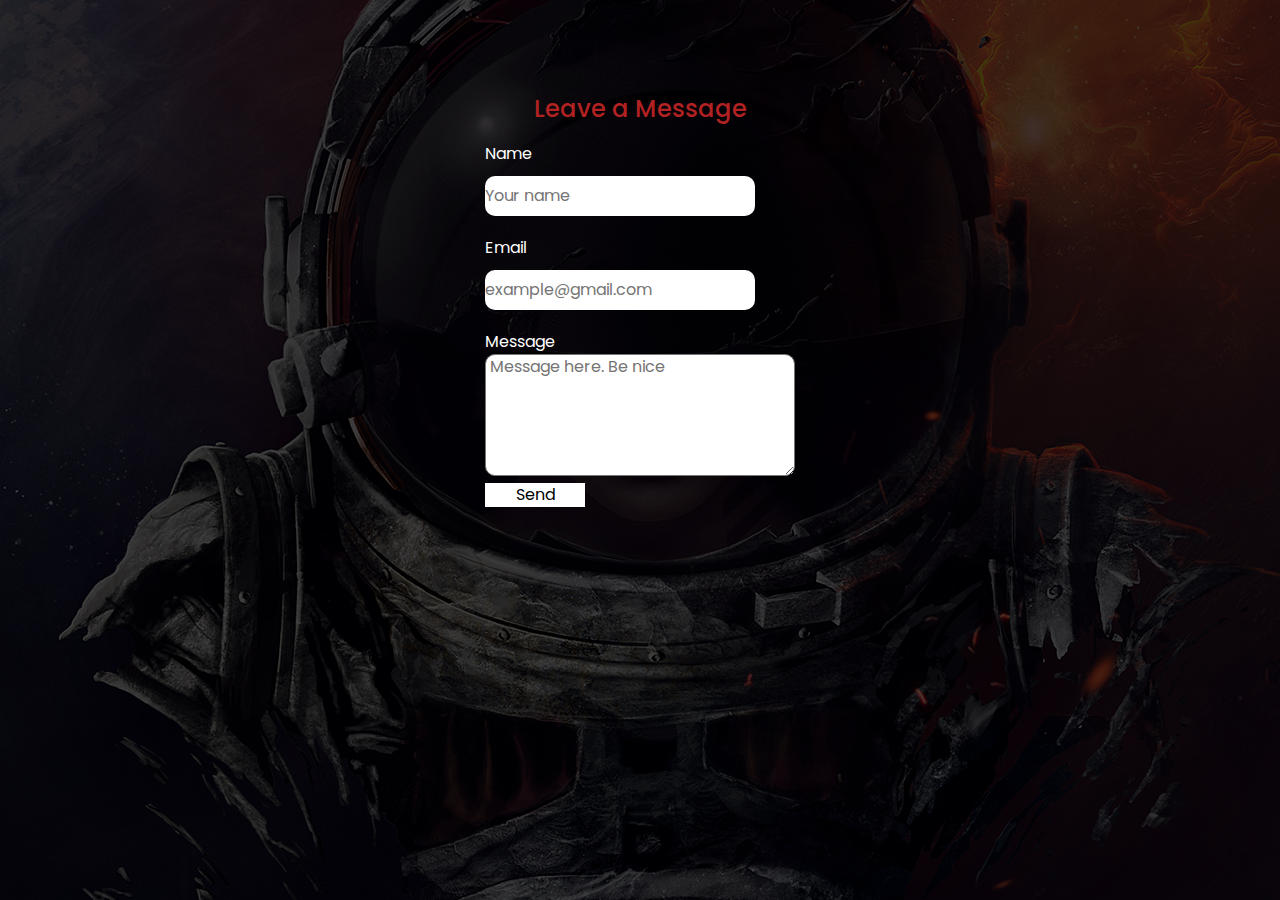
<file: message.html>
<!doctype html>
<html lang="en">
  <head>
    <meta charset="utf-8">
    <meta name="viewport" content="width=device-width, initial-scale=1.0">
    <title>Leave a Message</title>
    <link rel="stylesheet" href="./css/bootstrap.css">
    <link rel="stylesheet" href="./styles/all.css">
    <link rel="stylesheet" href="./styles/message.css">
  </head>
<body>
    <div id="form" class="container-fluid">
        
        <form action="https://formsubmit.co/mesezi101@gmail.com" method="POST">
            <h4>Leave a Message</h4>
          <label for="name">Name</label>  <input type="text" id="name" name="name" placeholder="Your name" required><br>
          
          <label for="email">Email</label>  <input type="mail" id="email" name="email" placeholder="example@gmail.com" required><br>
          
          <label for="message">Message</label><br>
          <textarea name="textarea" cols="38" rows="5" required placeholder=" Message here. Be nice"></textarea><br>
          
          <button type="submit">Send</button>
        <div class="next container">
                       </div>
         
        </form>
        
           
          
         </div>
    
    </body>
</html>
</file>
<file: styles/message.css>
@import url('https://fonts.googleapis.com/css2?family=Poppins:wght@300;400;600&display=swap');

*{
    margin:0px;
    padding:0px;
    padding-right: 0px;
}
body 
{ 
    height: 100%;
    box-sizing: border-box;
    font-family:'Poppins', sans-serif;
    background-image: url(../pics/Wallmax-4331.jpg);
      background-color: rgb(70, 69, 69);
    background-blend-mode: multiply;
    background-attachment: fixed;
    background-position: center;
}

.container-fluid{
padding-left: 0px;
padding-right: 0px;
height: 600px;

display: flex;
align-items: center;
justify-content: center;
}

form {
border-radius: 20px;
width: 350px;
height: 450px;
padding: 20px;
}
label, input{
    margin-top: 10px;
    color: rgb(255, 255, 255);
}
label{
    
    text-align: center;
    
}
h4{
    text-align: center;
    border-radius: 2px;
    color: firebrick;
}
textarea{
    width: 100%;
    border-radius: 10px;
}

input{
    position: relative;
    height:  40px;
    margin-bottom: 10px;
    border: none;
    width: 270px;
    border-radius: 10px;
    
}
form > button{
    width: 100px;
    border-style: none;
    background-color:rgb(255, 255, 255); 
    color: black;
    
}
form > button:hover{
    transform: scale(1.1);
    transition: .5s; 
}

form > button > a{
    text-decoration: none;
    color: black;
}
form > button > a:active{
    text-decoration: none;
    color: rgb(119, 82, 82) 
}

button > a > p{
    color: white;
}
button:hover{
    background-color:firebrick;
    transition: 0.7s;
}
.next > a{
    text-decoration: none;
    float: right;
    color: rgb(253, 253, 253);
    font-size: 20px;
}
.next > a:hover{
    
    color: firebrick;
   
}
</file>
